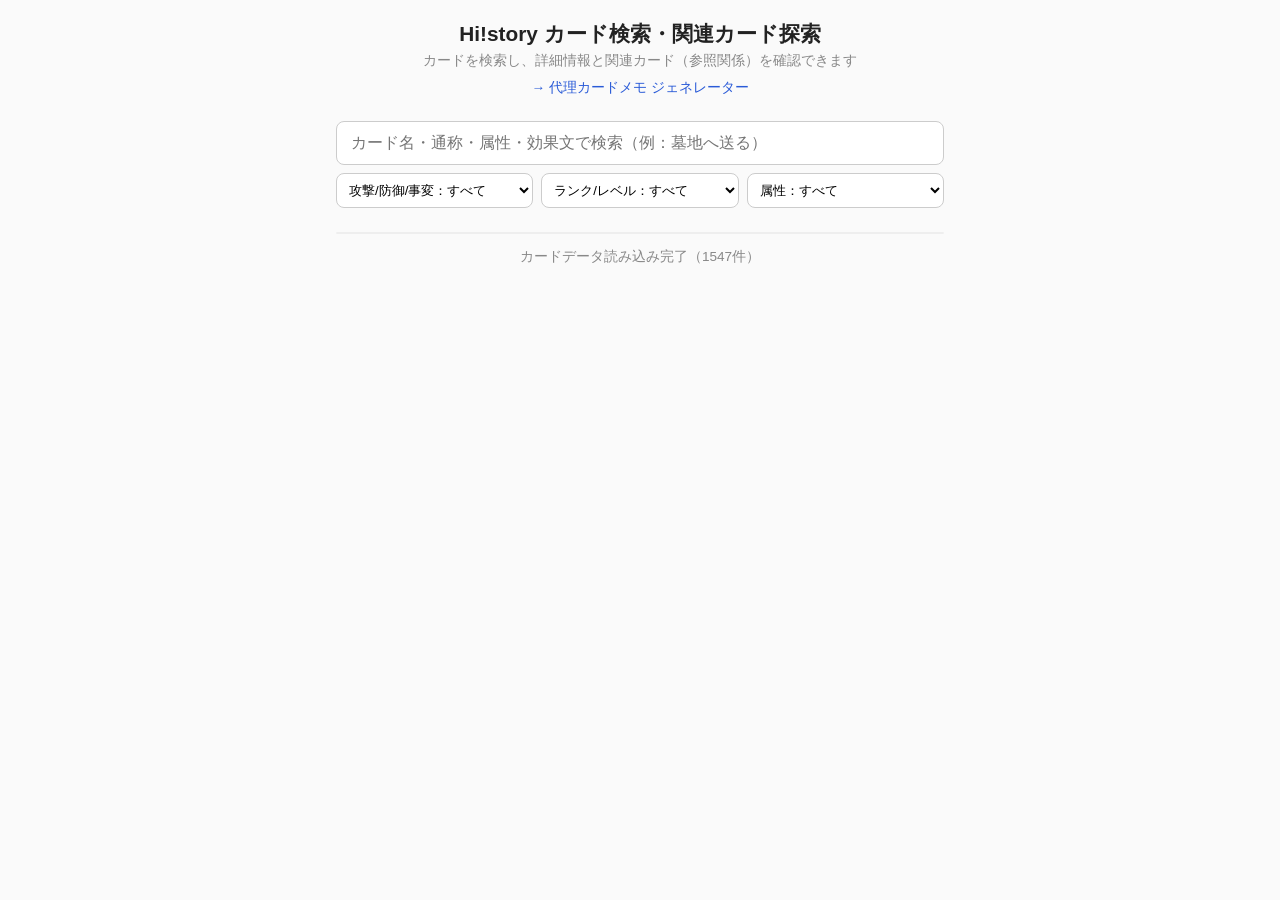
<file: explorer.html>
<!DOCTYPE html>
<html lang="ja">
<head>
<meta charset="UTF-8" />
<meta name="viewport" content="width=device-width, initial-scale=1.0" />
<title>Hi!story カード検索・関連カード探索</title>
<link rel="stylesheet" href="style.css" />
</head>
<body>
  <header>
    <h1>Hi!story カード検索・関連カード探索</h1>
    <p class="sub">カードを検索し、詳細情報と関連カード（参照関係）を確認できます</p>
    <nav class="app-nav"><a href="index.html">→ 代理カードメモ ジェネレーター</a></nav>
  </header>

  <main>
    <section class="search-section">
      <input id="searchBox" type="text" placeholder="カード名・通称・属性・効果文で検索（例：墓地へ送る）" autocomplete="off" />
      <div class="filter-row">
        <select id="filterAttackDefense"><option value="">攻撃/防御/事変：すべて</option></select>
        <select id="filterRank"><option value="">ランク/レベル：すべて</option></select>
        <select id="filterAttribute"><option value="">属性：すべて</option></select>
      </div>
      <p id="resultCount" class="result-count"></p>
      <ul id="results" class="results"></ul>
      <p id="status" class="status"></p>
    </section>
  </main>

  <script src="common.js"></script>
  <script src="explorer.js"></script>
</body>
</html>
</file>
<file: style.css>
:root {
  --border: #222;
  --muted: #888;
  --bg: #fafafa;
  --accent: #2a5bd7;
}

* { box-sizing: border-box; }

body {
  font-family: "BIZ UDPGothic", "Hiragino Sans", "Noto Sans JP", "Yu Gothic", sans-serif;
  margin: 0;
  background: var(--bg);
  color: #222;
}

header {
  padding: 20px 16px 8px;
  text-align: center;
}

header h1 { font-size: 1.3rem; margin: 0 0 4px; }
header .sub { color: var(--muted); font-size: 0.85rem; margin: 0; }
.app-nav { margin-top: 8px; }
.app-nav a { color: var(--accent); font-size: 0.85rem; text-decoration: none; }
.app-nav a:hover { text-decoration: underline; }

main {
  max-width: 640px;
  margin: 0 auto;
  padding: 16px;
  display: flex;
  flex-direction: column;
  gap: 24px;
}

#searchBox {
  width: 100%;
  padding: 12px 14px;
  font-size: 1rem;
  border: 1px solid #ccc;
  border-radius: 8px;
}

.filter-row {
  display: flex;
  gap: 8px;
  margin-top: 8px;
  flex-wrap: wrap;
}
.filter-row select {
  flex: 1 1 30%;
  min-width: 110px;
  padding: 8px 8px;
  font-size: 0.82rem;
  border: 1px solid #ccc;
  border-radius: 8px;
  background: white;
}

.results {
  list-style: none;
  margin: 8px 0 0;
  padding: 0;
  max-height: 320px;
  overflow-y: auto;
  border: 1px solid #eee;
  border-radius: 8px;
}

.results li {
  padding: 10px 12px;
  border-bottom: 1px solid #f0f0f0;
  display: flex;
  justify-content: space-between;
  align-items: center;
  gap: 8px;
}
.results li:last-child { border-bottom: none; }

.results .name { font-weight: 600; }
.results .alias { color: var(--muted); font-size: 0.8rem; margin-right: 6px; }
.results .effect-summary { color: var(--accent); font-size: 0.78rem; margin-top: 2px; }
.results .match-snippet { color: #555; font-size: 0.76rem; margin-top: 3px; }
.results .match-field {
  display: inline-block;
  background: #eee;
  color: #555;
  border-radius: 4px;
  padding: 0 6px;
  font-size: 0.68rem;
  margin-right: 6px;
}

.ref-toggle {
  background: #eee;
  color: #333;
}

.ref-panel {
  margin-top: 10px;
  padding: 10px 12px;
  background: #f4f5f7;
  border-radius: 8px;
  font-size: 0.82rem;
}

.ref-empty { color: var(--muted); margin: 0; }

.ref-block { margin-bottom: 10px; }
.ref-block:last-child { margin-bottom: 0; }

.ref-heading {
  font-weight: 600;
  font-size: 0.78rem;
  color: #444;
  margin-bottom: 4px;
}

.ref-list { list-style: none; margin: 0; padding: 0; }
.ref-list > li { margin-bottom: 6px; }

.ref-token { font-weight: 600; font-size: 0.8rem; }
.ref-tag {
  font-size: 0.68rem;
  background: #ddd;
  color: #555;
  border-radius: 4px;
  padding: 1px 6px;
  margin-left: 6px;
}

.ref-targets { list-style: none; margin: 4px 0 0; padding: 0 0 0 10px; }
.ref-targets > li {
  display: flex;
  align-items: center;
  justify-content: space-between;
  flex-wrap: wrap;
  gap: 8px;
  padding: 4px 0;
  border-bottom: 1px dashed #ddd;
}
.ref-targets > li:last-child { border-bottom: none; }
.ref-targets > li[data-name]:hover { background: rgba(42, 91, 215, 0.06); }

.nested-detail {
  width: 100%;
  margin: 8px 0 4px;
  padding: 10px 12px;
  background: #fff;
  border-left: 3px solid var(--accent);
  border-radius: 0 8px 8px 0;
  cursor: default;
}

.ref-name { font-weight: 500; margin-right: 6px; }
.ref-effect { color: var(--muted); font-size: 0.75rem; }
.ref-more { color: var(--muted); font-size: 0.75rem; padding: 4px 0; }

.ref-add {
  background: var(--accent);
  color: white;
  border: none;
  border-radius: 6px;
  padding: 3px 10px;
  font-size: 0.75rem;
  cursor: pointer;
  flex-shrink: 0;
}

/* ---- explorer.html: カード詳細パネル ---- */
.detail-toggle { color: var(--muted); font-size: 0.8rem; flex-shrink: 0; white-space: nowrap; }

.card-detail { margin-bottom: 12px; }

.detail-row { display: flex; justify-content: space-between; align-items: center; margin-bottom: 8px; }
.detail-badge {
  border: 2px solid #222;
  border-radius: 6px;
  padding: 2px 10px;
  font-weight: 600;
  font-size: 0.85rem;
}
.detail-adp { font-weight: 600; font-size: 0.9rem; }

.detail-attr { color: var(--muted); font-size: 0.8rem; margin-bottom: 10px; }

.detail-effect { margin-bottom: 10px; }
.detail-effect-name { font-weight: 700; font-size: 0.88rem; }
.detail-mark { font-size: 0.72rem; color: #3c3c3c; margin-left: 6px; }
.detail-effect-body { font-size: 0.82rem; line-height: 1.5; margin-top: 4px; white-space: pre-line; }

.detail-flavor {
  font-size: 0.78rem;
  color: #646464;
  border: 1px solid #ccc;
  border-radius: 6px;
  padding: 8px 10px;
  margin-bottom: 10px;
  white-space: pre-line;
}

.print-list { list-style: none; margin: 0; padding: 0; font-size: 0.78rem; color: #444; }
.print-list li { padding: 2px 0; }

.results button, .queue button {
  border: none;
  background: var(--accent);
  color: white;
  padding: 6px 12px;
  border-radius: 6px;
  font-size: 0.85rem;
  cursor: pointer;
}

.queue {
  list-style: none;
  margin: 8px 0 0;
  padding: 0;
}

.queue li {
  display: flex;
  align-items: center;
  gap: 10px;
  padding: 8px 0;
  border-bottom: 1px solid #eee;
}

.queue input[type="number"] {
  width: 56px;
  padding: 4px 6px;
  border: 1px solid #ccc;
  border-radius: 6px;
}

.queue .remove {
  background: #d84343;
  margin-left: auto;
}

.hint { color: var(--muted); font-size: 0.8rem; }

#generateBtn {
  width: 100%;
  padding: 14px;
  font-size: 1rem;
  border: none;
  border-radius: 8px;
  background: var(--accent);
  color: white;
  cursor: pointer;
}
#generateBtn:disabled { background: #bbb; cursor: not-allowed; }

.status { text-align: center; color: var(--muted); font-size: 0.85rem; min-height: 1.2em; }
.result-count { text-align: right; color: var(--muted); font-size: 0.85rem; min-height: 1.2em; margin: 0 0 4px; }
.result-count.truncated { color: var(--accent, #b45309); font-weight: 600; }

.csv-toggle {
  width: 100%;
  text-align: left;
  border: 1px solid #ccc;
  background: #fff;
  color: #222;
  padding: 10px 14px;
  border-radius: 8px;
  font-size: 0.9rem;
  cursor: pointer;
}
.csv-panel { margin-top: 10px; }
.csv-panel textarea {
  width: 100%;
  font-family: monospace;
  font-size: 0.75rem;
  padding: 10px;
  border: 1px solid #ccc;
  border-radius: 6px;
  resize: vertical;
  margin: 8px 0;
}
.csv-panel button {
  border: none;
  background: var(--accent);
  color: white;
  padding: 8px 14px;
  border-radius: 6px;
  font-size: 0.85rem;
  cursor: pointer;
}
.csv-missing { color: #b45309; font-size: 0.78rem; margin-top: 4px; }

.marker-list { list-style: none; margin: 8px 0; padding: 0; }
.marker-list li { display: flex; align-items: center; justify-content: space-between; gap: 10px; padding: 6px 0; border-bottom: 1px solid #eee; font-size: 0.9rem; }
.marker-list li.marker-heading { font-weight: 600; color: var(--muted); font-size: 0.78rem; border-bottom: 1px solid #ccc; padding-top: 12px; }
.marker-list button, .marker-custom button { border: none; background: var(--accent); color: white; padding: 6px 12px; border-radius: 6px; font-size: 0.85rem; cursor: pointer; }
.marker-custom { display: flex; gap: 8px; margin-top: 8px; }
.marker-custom input { flex: 1; padding: 8px 10px; border: 1px solid #ccc; border-radius: 6px; font-size: 0.85rem; }

.marker-settings { display: flex; gap: 14px; align-items: flex-start; margin: 10px 0; }
.marker-preview { width: 126px; height: 176px; border: 1px solid #ccc; background: #fff; flex: none; }
.marker-settings-controls { display: flex; flex-direction: column; gap: 8px; font-size: 0.85rem; min-width: 0; }
.marker-settings-controls label { display: flex; flex-direction: column; gap: 3px; }
.marker-settings-controls input[type="file"] { max-width: 100%; font-size: 0.8rem; }
.marker-settings-controls .secondary { background: #fff; color: #222; border: 1px solid #ccc; align-self: flex-start; }
</file>
